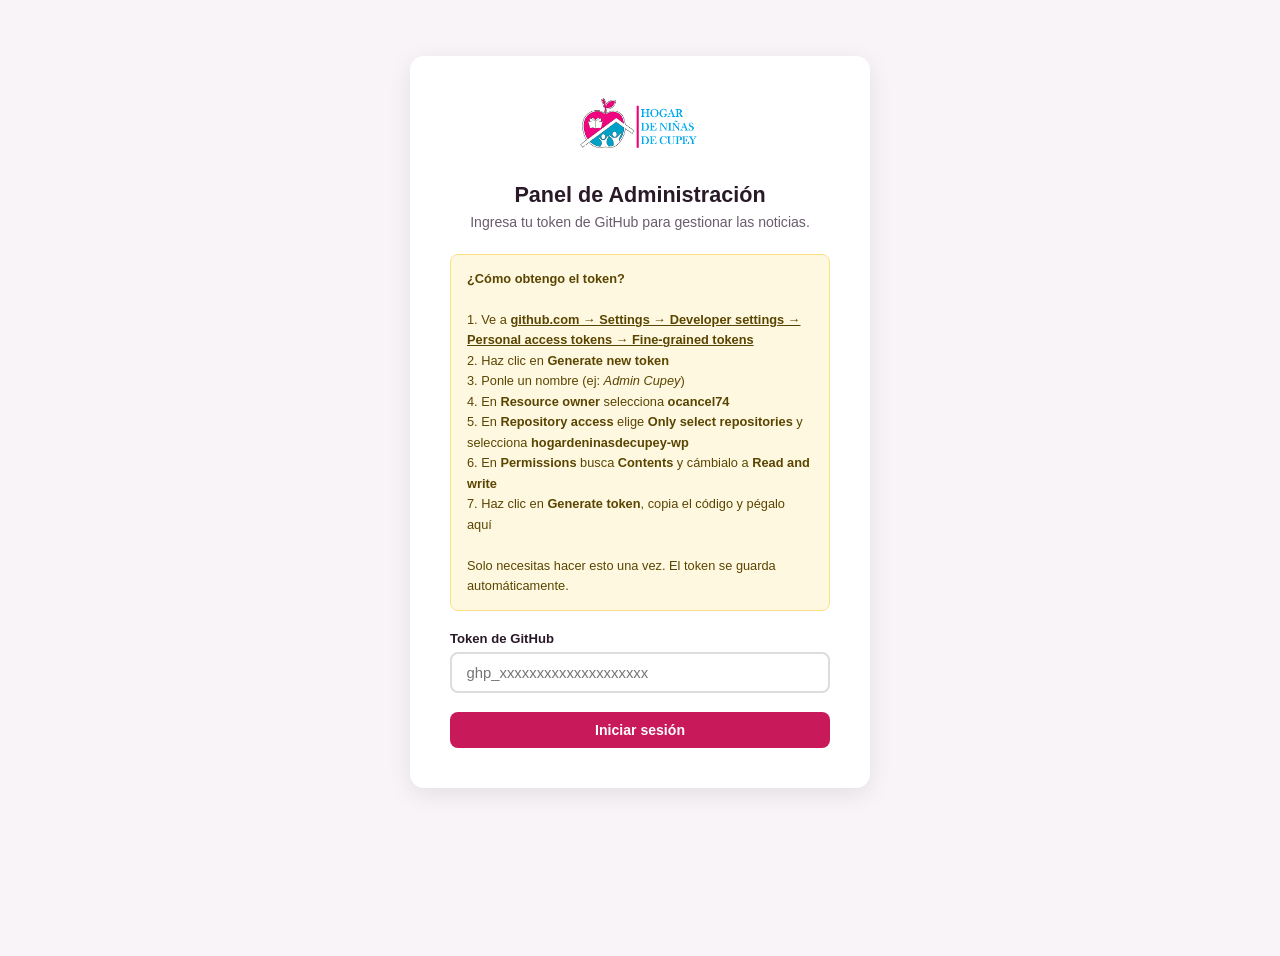
<file: admin/index.html>
<!DOCTYPE html>
<html lang="es">
<head>
  <meta charset="UTF-8">
  <meta name="viewport" content="width=device-width, initial-scale=1.0">
  <title>Panel Admin — Hogar de Niñas Cupey</title>
  <style>
    *, *::before, *::after { box-sizing: border-box; margin: 0; padding: 0; }
    :root {
      --primary:    #c8195a;
      --primary-dk: #a01248;
      --blue:       #1565C0;
      --text:       #2a1a28;
      --muted:      #6b5b6e;
      --light:      #f8f4f8;
      --border:     #ddd;
      --white:      #fff;
      --success:    #2e7d32;
      --error:      #c62828;
    }
    body {
      font-family: -apple-system, BlinkMacSystemFont, 'Segoe UI', sans-serif;
      background: var(--light);
      color: var(--text);
      min-height: 100vh;
    }

    /* ── Header ── */
    .admin-header {
      background: var(--primary);
      color: white;
      padding: 0.9rem 1.5rem;
      display: flex;
      align-items: center;
      justify-content: space-between;
      box-shadow: 0 2px 8px rgba(0,0,0,0.15);
    }
    .admin-header h1 { font-size: 1.05rem; font-weight: 700; }
    .admin-header small { opacity: 0.8; font-size: 0.78rem; display: block; }
    .btn-logout {
      background: rgba(255,255,255,0.18);
      border: 1px solid rgba(255,255,255,0.35);
      color: white;
      padding: 0.4rem 0.9rem;
      border-radius: 6px;
      cursor: pointer;
      font-size: 0.82rem;
      font-weight: 600;
    }
    .btn-logout:hover { background: rgba(255,255,255,0.28); }

    /* ── Main wrap ── */
    .admin-main { max-width: 900px; margin: 0 auto; padding: 2rem 1.5rem; }

    /* ── Buttons ── */
    .btn {
      display: inline-flex; align-items: center; gap: 0.4rem;
      padding: 0.6rem 1.2rem; border-radius: 8px; border: none;
      cursor: pointer; font-size: 0.88rem; font-weight: 600;
      transition: background 0.15s, transform 0.1s; text-decoration: none;
    }
    .btn:active { transform: scale(0.97); }
    .btn--primary { background: var(--primary); color: white; }
    .btn--primary:hover { background: var(--primary-dk); }
    .btn--outline { background: white; color: var(--primary); border: 2px solid var(--primary); }
    .btn--outline:hover { background: #fdf0f5; }
    .btn--danger { background: #ffebee; color: var(--error); border: 1px solid #ffcdd2; }
    .btn--danger:hover { background: #ffcdd2; }
    .btn--ghost { background: transparent; color: var(--muted); border: 1px solid var(--border); }
    .btn--ghost:hover { background: #f0f0f0; }
    .btn--full { width: 100%; justify-content: center; }
    .btn--sm { padding: 0.32rem 0.7rem; font-size: 0.78rem; }

    /* ── Alerts ── */
    .alert {
      padding: 0.75rem 1rem; border-radius: 8px;
      font-size: 0.88rem; margin-bottom: 1rem;
    }
    .alert--success { background: #e8f5e9; color: var(--success); border: 1px solid #c8e6c9; }
    .alert--error   { background: #ffebee; color: var(--error);   border: 1px solid #ffcdd2; }
    .alert--info    { background: #e3f2fd; color: var(--blue);    border: 1px solid #bbdefb; }
    .alert--warn    { background: #fff8e1; color: #5a4500;         border: 1px solid #ffe082; }

    /* ── Login card ── */
    .login-card {
      background: white; border-radius: 14px;
      padding: 2.5rem; max-width: 460px;
      margin: 3.5rem auto;
      box-shadow: 0 6px 24px rgba(0,0,0,0.09);
    }
    .login-card .brand {
      text-align: center; margin-bottom: 1.5rem;
    }
    .login-card .brand img { height: 58px; }
    .login-card h2 { font-size: 1.35rem; text-align: center; margin-bottom: 0.4rem; }
    .login-card .sub { color: var(--muted); font-size: 0.88rem; text-align: center; margin-bottom: 1.5rem; }
    .hint-box {
      background: #fff8e1; border: 1px solid #ffe082;
      border-radius: 8px; padding: 0.85rem 1rem;
      font-size: 0.8rem; color: #5a4500; margin-bottom: 1.25rem; line-height: 1.6;
    }
    .hint-box a { color: #5a4500; font-weight: 700; }

    /* ── Form elements ── */
    .form-group { margin-bottom: 1.2rem; }
    .form-group label {
      display: block; font-weight: 600;
      font-size: 0.82rem; margin-bottom: 0.4rem; color: var(--text);
    }
    .form-group .hint { font-size: 0.76rem; color: var(--muted); margin-top: 0.25rem; }
    .form-group input,
    .form-group select,
    .form-group textarea {
      width: 100%; padding: 0.65rem 0.9rem;
      border: 2px solid var(--border); border-radius: 8px;
      font-size: 0.93rem; font-family: inherit;
      transition: border-color 0.15s; background: white;
    }
    .form-group input:focus,
    .form-group select:focus,
    .form-group textarea:focus { outline: none; border-color: var(--primary); }
    .form-group textarea { resize: vertical; min-height: 80px; }
    .form-row-2 { display: grid; grid-template-columns: 1fr 1fr; gap: 1rem; }
    @media (max-width: 580px) { .form-row-2 { grid-template-columns: 1fr; } }

    /* ── List screen ── */
    .list-header {
      display: flex; align-items: center;
      justify-content: space-between; margin-bottom: 1.5rem;
    }
    .list-header h2 { font-size: 1.35rem; }
    .noticia-card {
      background: white; border-radius: 10px;
      padding: 1rem 1.25rem; margin-bottom: 0.65rem;
      display: flex; align-items: center; gap: 1rem;
      box-shadow: 0 1px 5px rgba(0,0,0,0.07);
      transition: box-shadow 0.15s;
    }
    .noticia-card:hover { box-shadow: 0 3px 14px rgba(0,0,0,0.1); }
    .noticia-card__img {
      width: 72px; height: 56px; object-fit: cover;
      border-radius: 6px; flex-shrink: 0;
    }
    .noticia-card__placeholder {
      width: 72px; height: 56px; background: #f0e8f0;
      border-radius: 6px; display: flex; align-items: center;
      justify-content: center; font-size: 1.6rem; flex-shrink: 0;
    }
    .noticia-card__body { flex: 1; min-width: 0; }
    .noticia-card__title { font-weight: 700; font-size: 0.93rem; margin-bottom: 0.2rem; }
    .noticia-card__meta { font-size: 0.78rem; color: var(--muted); }
    .noticia-card__badge {
      display: inline-block; background: #f3e5f5; color: #7b1fa2;
      font-size: 0.7rem; font-weight: 700; padding: 0.15rem 0.45rem;
      border-radius: 4px; text-transform: uppercase; letter-spacing: 0.04em;
    }
    .noticia-card__actions { display: flex; gap: 0.4rem; flex-shrink: 0; }
    .empty-state { text-align: center; padding: 3rem; color: var(--muted); }
    .empty-state .icon { font-size: 3rem; margin-bottom: 1rem; }

    /* ── Form card ── */
    .form-card {
      background: white; border-radius: 12px;
      padding: 2rem; box-shadow: 0 2px 12px rgba(0,0,0,0.07);
    }
    .form-card h2 {
      font-size: 1.25rem; margin-bottom: 1.5rem;
      padding-bottom: 1rem; border-bottom: 1px solid var(--border);
    }

    /* ── Blocks editor ── */
    .blocks-label { font-weight: 600; font-size: 0.82rem; margin-bottom: 0.75rem; display: block; }
    .block-item {
      background: var(--light); border: 1px solid var(--border);
      border-radius: 8px; padding: 0.9rem; margin-bottom: 0.65rem;
    }
    .block-item__header {
      display: flex; align-items: center; gap: 0.4rem; margin-bottom: 0.65rem;
    }
    .block-tag {
      font-size: 0.72rem; font-weight: 700; text-transform: uppercase;
      letter-spacing: 0.05em; color: var(--primary);
      background: #fdf0f5; padding: 0.18rem 0.5rem; border-radius: 4px;
    }
    .btn-icon {
      background: none; border: none; cursor: pointer;
      color: var(--muted); font-size: 0.9rem; padding: 0.2rem 0.35rem;
      border-radius: 4px; line-height: 1;
    }
    .btn-icon:hover { background: #eee; }
    .btn-remove { margin-left: auto; }
    .btn-remove:hover { background: #ffebee; color: var(--error); }
    .block-item input,
    .block-item textarea {
      width: 100%; padding: 0.5rem 0.7rem;
      border: 1px solid var(--border); border-radius: 6px;
      font-size: 0.9rem; font-family: inherit; background: white;
    }
    .block-item input:focus,
    .block-item textarea:focus { outline: none; border-color: var(--primary); }
    .list-item-row {
      display: flex; gap: 0.4rem; margin-bottom: 0.4rem; align-items: center;
    }
    .list-item-row input { flex: 1; }
    .add-block-btns { display: flex; gap: 0.5rem; flex-wrap: wrap; margin-top: 0.5rem; }

    /* ── Form actions ── */
    .form-actions {
      display: flex; gap: 1rem; justify-content: flex-end;
      margin-top: 1.75rem; padding-top: 1.25rem; border-top: 1px solid var(--border);
    }

    /* ── Spinner ── */
    .spinner {
      display: inline-block; width: 16px; height: 16px;
      border: 2px solid rgba(255,255,255,0.4); border-top-color: white;
      border-radius: 50%; animation: spin 0.6s linear infinite;
    }
    @keyframes spin { to { transform: rotate(360deg); } }

    /* ── Screen management ── */
    .screen { display: none; }
    .screen.active { display: block; }
  </style>
</head>
<body>

<!-- HEADER -->
<header class="admin-header" id="admin-header" style="display:none">
  <div>
    <h1>Panel de Administración</h1>
    <small>Hogar de Niñas Cupey — Noticias</small>
  </div>
  <button class="btn-logout" id="btn-logout">Cerrar sesión</button>
</header>

<!-- ══════════════════ PANTALLA: LOGIN ══════════════════ -->
<div id="screen-login" class="screen active">
  <div class="login-card">
    <div class="brand">
      <img src="../assets/images/Logo.png" alt="Logo" onerror="this.style.display='none'">
    </div>
    <h2>Panel de Administración</h2>
    <p class="sub">Ingresa tu token de GitHub para gestionar las noticias.</p>

    <div class="hint-box">
      <strong>¿Cómo obtengo el token?</strong><br><br>
      1. Ve a <a href="https://github.com/settings/tokens?type=beta" target="_blank">github.com → Settings → Developer settings → Personal access tokens → Fine-grained tokens</a><br>
      2. Haz clic en <strong>Generate new token</strong><br>
      3. Ponle un nombre (ej: <em>Admin Cupey</em>)<br>
      4. En <strong>Resource owner</strong> selecciona <strong>ocancel74</strong><br>
      5. En <strong>Repository access</strong> elige <strong>Only select repositories</strong> y selecciona <strong>hogardeninasdecupey-wp</strong><br>
      6. En <strong>Permissions</strong> busca <strong>Contents</strong> y cámbialo a <strong>Read and write</strong><br>
      7. Haz clic en <strong>Generate token</strong>, copia el código y pégalo aquí<br><br>
      Solo necesitas hacer esto una vez. El token se guarda automáticamente.
    </div>

    <div id="login-alert"></div>

    <div class="form-group">
      <label for="token-input">Token de GitHub</label>
      <input type="password" id="token-input" placeholder="ghp_xxxxxxxxxxxxxxxxxxxx" autocomplete="off" />
    </div>

    <button class="btn btn--primary btn--full" id="btn-login">Iniciar sesión</button>
  </div>
</div>

<!-- ══════════════════ PANTALLA: LISTA ══════════════════ -->
<div id="screen-list" class="screen">
  <div class="admin-main">
    <div id="list-alert"></div>
    <div class="list-header">
      <h2>Noticias y Eventos</h2>
      <button class="btn btn--primary" id="btn-nueva">＋ Nueva Noticia</button>
    </div>
    <div id="noticias-list"></div>
  </div>
</div>

<!-- ══════════════════ PANTALLA: FORMULARIO ══════════════════ -->
<div id="screen-form" class="screen">
  <div class="admin-main">
    <div class="form-card">
      <h2 id="form-title">Nueva Noticia</h2>
      <div id="form-alert"></div>

      <div class="form-row-2">
        <div class="form-group">
          <label for="f-titulo">Título *</label>
          <input type="text" id="f-titulo" placeholder="Ej: Graduación Clase 2025" />
        </div>
        <div class="form-group">
          <label for="f-categoria">Categoría</label>
          <select id="f-categoria">
            <option value="Evento">Evento</option>
            <option value="Logros">Logros</option>
            <option value="Programas">Programas</option>
            <option value="Comunidad">Comunidad</option>
            <option value="Noticias">Noticias</option>
          </select>
        </div>
      </div>

      <div class="form-row-2">
        <div class="form-group">
          <label for="f-fecha">Fecha del evento / noticia</label>
          <input type="date" id="f-fecha" />
        </div>
        <div class="form-group">
          <label for="f-imagen">Foto principal</label>
          <input type="text" id="f-imagen" placeholder="assets/images/noticias/foto.jpg" />
          <p class="hint">Sube la foto a la carpeta <code>assets/images/noticias/</code> en GitHub y escribe el nombre aquí.</p>
        </div>
      </div>

      <div class="form-group">
        <label for="f-descripcion">Descripción corta *</label>
        <textarea id="f-descripcion" rows="3"
          placeholder="Resumen que aparece en la tarjeta de noticias (1-2 oraciones máximo)..."></textarea>
      </div>

      <!-- BLOQUES DE CONTENIDO -->
      <div style="margin-bottom:1.25rem">
        <span class="blocks-label">Contenido del artículo completo</span>
        <p style="font-size:0.8rem;color:var(--muted);margin-bottom:0.75rem">
          Este contenido aparece cuando el lector hace clic en "Leer más".
          Puedes agregar párrafos, subtítulos y listas.
        </p>
        <div id="blocks-container"></div>
        <div class="add-block-btns">
          <button class="btn btn--ghost btn--sm" onclick="addBlock('parrafo')">＋ Párrafo</button>
          <button class="btn btn--ghost btn--sm" onclick="addBlock('subtitulo')">＋ Subtítulo</button>
          <button class="btn btn--ghost btn--sm" onclick="addBlock('lista')">＋ Lista</button>
        </div>
      </div>

      <div class="form-actions">
        <button class="btn btn--ghost" id="btn-cancelar">Cancelar</button>
        <button class="btn btn--primary" id="btn-guardar">
          <span id="btn-guardar-text">Guardar noticia</span>
        </button>
      </div>
    </div>
  </div>
</div>

<!-- ══════════════════ SCRIPT ══════════════════ -->
<script>
'use strict';

const REPO = 'ocancel74/hogardeninasdecupey-wp';
const FILE = 'data/content.json';
const API  = 'https://api.github.com';

let token       = localStorage.getItem('gh_admin_token') || '';
let contentData = null;
let fileSha     = null;
let editingIdx  = null;
let blocks      = [];

// ─── Base64 unicode-safe ───
const toB64   = s => btoa(unescape(encodeURIComponent(s)));
const fromB64 = s => decodeURIComponent(escape(atob(s.replace(/\n/g, ''))));

// ─── GitHub API helper ───
async function ghFetch(path, opts = {}) {
  const r = await fetch(API + path, {
    ...opts,
    headers: {
      'Authorization': `token ${token}`,
      'Accept': 'application/vnd.github.v3+json',
      'Content-Type': 'application/json',
      ...(opts.headers || {})
    }
  });
  const json = await r.json().catch(() => ({}));
  if (!r.ok) throw new Error(json.message || `Error HTTP ${r.status}`);
  return json;
}

async function loadContent() {
  const d    = await ghFetch(`/repos/${REPO}/contents/${FILE}`);
  fileSha     = d.sha;
  contentData = JSON.parse(fromB64(d.content));
}

async function saveContent(msg) {
  await ghFetch(`/repos/${REPO}/contents/${FILE}`, {
    method: 'PUT',
    body: JSON.stringify({
      message: msg,
      content: toB64(JSON.stringify(contentData, null, 2)),
      sha: fileSha
    })
  });
  await loadContent(); // refresh SHA
}

// ─── Screen helpers ───
function showScreen(id) {
  document.querySelectorAll('.screen').forEach(s => s.classList.remove('active'));
  document.getElementById(id).classList.add('active');
  document.getElementById('admin-header').style.display =
    id === 'screen-login' ? 'none' : 'flex';
  window.scrollTo(0, 0);
}

function showAlert(containerId, msg, type = 'error') {
  const el = document.getElementById(containerId);
  el.innerHTML = `<div class="alert alert--${type}">${msg}</div>`;
  if (type === 'success') setTimeout(() => { el.innerHTML = ''; }, 7000);
}
function clearAlert(id) { document.getElementById(id).innerHTML = ''; }

// ─── Login ───
document.getElementById('btn-login').addEventListener('click', async () => {
  const val = document.getElementById('token-input').value.trim();
  if (!val) { showAlert('login-alert', 'Por favor ingresa el token de GitHub.'); return; }
  token = val;
  const btn = document.getElementById('btn-login');
  btn.innerHTML = '<span class="spinner"></span> Verificando...';
  btn.disabled = true;
  try {
    await loadContent();
    localStorage.setItem('gh_admin_token', token);
    showScreen('screen-list');
    renderList();
  } catch (e) {
    showAlert('login-alert', `No se pudo iniciar sesión: ${e.message}. Verifica que el token sea correcto y tenga permisos de <strong>repo</strong>.`);
  } finally {
    btn.innerHTML = 'Iniciar sesión';
    btn.disabled = false;
  }
});

document.getElementById('token-input').addEventListener('keydown', e => {
  if (e.key === 'Enter') document.getElementById('btn-login').click();
});

document.getElementById('btn-logout').addEventListener('click', () => {
  localStorage.removeItem('gh_admin_token');
  token = '';
  contentData = null;
  document.getElementById('token-input').value = '';
  showScreen('screen-login');
});

// ─── Noticias list ───
function getNoticias() {
  return (contentData?.es?.noticias?.eventos) || [];
}

function formatDate(dateStr) {
  if (!dateStr) return '';
  const d = new Date(dateStr + 'T00:00:00');
  return d.toLocaleDateString('es-PR', { year: 'numeric', month: 'long', day: 'numeric' });
}

function renderList() {
  const eventos = getNoticias();
  const container = document.getElementById('noticias-list');
  if (!eventos.length) {
    container.innerHTML = `
      <div class="empty-state">
        <div class="icon">📰</div>
        <p>No hay noticias todavía.<br>Haz clic en <strong>+ Nueva Noticia</strong> para agregar la primera.</p>
      </div>`;
    return;
  }
  container.innerHTML = eventos.map((e, i) => `
    <div class="noticia-card">
      ${e.imagen
        ? `<img class="noticia-card__img" src="../${e.imagen}" alt=""
             onerror="this.outerHTML='<div class=\\'noticia-card__placeholder\\'>📸</div>'">`
        : `<div class="noticia-card__placeholder">📸</div>`}
      <div class="noticia-card__body">
        <div class="noticia-card__title">${e.titulo || '(Sin título)'}</div>
        <div class="noticia-card__meta">
          ${formatDate(e.fecha)}
          ${e.categoria ? `&nbsp;·&nbsp;<span class="noticia-card__badge">${e.categoria}</span>` : ''}
        </div>
      </div>
      <div class="noticia-card__actions">
        <button class="btn btn--outline btn--sm" onclick="openForm(${i})">✏️ Editar</button>
        <button class="btn btn--danger btn--sm"  onclick="confirmDelete(${i})">🗑 Eliminar</button>
      </div>
    </div>
  `).join('');
}

document.getElementById('btn-nueva').addEventListener('click', () => openForm(null));

// ─── Delete ───
window.confirmDelete = async function(idx) {
  const e = getNoticias()[idx];
  if (!confirm(`¿Eliminar la noticia "${e.titulo}"?\n\nEsta acción no se puede deshacer.`)) return;
  try {
    contentData.es.noticias.eventos.splice(idx, 1);
    if (contentData.en?.noticias?.eventos) contentData.en.noticias.eventos.splice(idx, 1);
    await saveContent(`Eliminar noticia: ${e.titulo}`);
    renderList();
    showAlert('list-alert', `✅ Noticia "${e.titulo}" eliminada. El sitio se actualizará en 1-2 minutos.`, 'success');
  } catch(e2) {
    await loadContent();
    showAlert('list-alert', `❌ Error al eliminar: ${e2.message}`);
  }
};

// ─── Form ───
window.openForm = function(idx) {
  editingIdx = idx;
  clearAlert('form-alert');

  if (idx === null) {
    document.getElementById('form-title').textContent = 'Nueva Noticia';
    document.getElementById('f-titulo').value      = '';
    document.getElementById('f-fecha').value       = new Date().toISOString().split('T')[0];
    document.getElementById('f-descripcion').value = '';
    document.getElementById('f-imagen').value      = '';
    document.getElementById('f-categoria').value   = 'Evento';
    blocks = [];
  } else {
    const e = getNoticias()[idx];
    document.getElementById('form-title').textContent = 'Editar Noticia';
    document.getElementById('f-titulo').value      = e.titulo      || '';
    document.getElementById('f-fecha').value       = e.fecha       || '';
    document.getElementById('f-descripcion').value = e.descripcion || '';
    document.getElementById('f-imagen').value      = e.imagen      || '';
    document.getElementById('f-categoria').value   = e.categoria   || 'Evento';
    blocks = JSON.parse(JSON.stringify(e.cuerpo || []));
  }

  renderBlocks();
  showScreen('screen-form');
};

document.getElementById('btn-cancelar').addEventListener('click', () => showScreen('screen-list'));

// ─── Blocks editor ───
function slugify(str) {
  return str.toLowerCase()
    .replace(/[áàäâ]/g,'a').replace(/[éèëê]/g,'e')
    .replace(/[íìïî]/g,'i').replace(/[óòöô]/g,'o')
    .replace(/[úùüû]/g,'u').replace(/ñ/g,'n')
    .replace(/[^a-z0-9\s-]/g,'').trim().replace(/\s+/g,'-');
}

function renderBlocks() {
  const c = document.getElementById('blocks-container');
  if (!blocks.length) {
    c.innerHTML = '';
    return;
  }
  c.innerHTML = blocks.map((b, i) => buildBlockHTML(b, i)).join('');
}

function buildBlockHTML(block, i) {
  const labels = { parrafo: 'Párrafo', subtitulo: 'Subtítulo', lista: 'Lista' };
  let inner = '';

  if (block.tipo === 'parrafo') {
    const txt = (block.texto || '').replace(/"/g, '&quot;');
    inner = `<textarea rows="3" placeholder="Escribe el párrafo aquí..."
      onchange="blocks[${i}].texto=this.value">${block.texto || ''}</textarea>`;
  } else if (block.tipo === 'subtitulo') {
    const txt = (block.texto || '').replace(/"/g, '&quot;');
    inner = `<input type="text" placeholder="Título de la sección"
      value="${txt}" onchange="blocks[${i}].texto=this.value" />`;
  } else if (block.tipo === 'lista') {
    const items = block.items || [];
    inner = `
      <div id="lista-${i}">
        ${items.map((it, j) => `
          <div class="list-item-row">
            <input type="text" value="${it.replace(/"/g,'&quot;')}"
              placeholder="Elemento de lista"
              onchange="blocks[${i}].items[${j}]=this.value" />
            <button class="btn-icon btn-remove" onclick="removeListItem(${i},${j})">✕</button>
          </div>`).join('')}
      </div>
      <button class="btn btn--ghost btn--sm" style="margin-top:0.4rem"
        onclick="addListItem(${i})">＋ Agregar elemento</button>`;
  }

  return `
    <div class="block-item">
      <div class="block-item__header">
        <span class="block-tag">${labels[block.tipo] || block.tipo}</span>
        <button class="btn-icon" onclick="moveBlock(${i},-1)" title="Subir">↑</button>
        <button class="btn-icon" onclick="moveBlock(${i}, 1)" title="Bajar">↓</button>
        <button class="btn-icon btn-remove" onclick="removeBlock(${i})">✕ Eliminar bloque</button>
      </div>
      ${inner}
    </div>`;
}

window.addBlock = function(tipo) {
  blocks.push(tipo === 'lista' ? { tipo, items: [''] } : { tipo, texto: '' });
  renderBlocks();
};
window.removeBlock = function(i) { blocks.splice(i,1); renderBlocks(); };
window.moveBlock   = function(i, dir) {
  const j = i + dir;
  if (j < 0 || j >= blocks.length) return;
  [blocks[i], blocks[j]] = [blocks[j], blocks[i]];
  renderBlocks();
};
window.addListItem    = function(i) { blocks[i].items.push(''); renderBlocks(); };
window.removeListItem = function(i, j) { blocks[i].items.splice(j,1); renderBlocks(); };

// Read latest textarea/input values from DOM before saving
function readBlocksFromDOM() {
  document.querySelectorAll('#blocks-container .block-item').forEach((el, i) => {
    if (!blocks[i]) return;
    if (blocks[i].tipo === 'parrafo' || blocks[i].tipo === 'subtitulo') {
      const inp = el.querySelector('textarea, input[type="text"]');
      if (inp) blocks[i].texto = inp.value;
    } else if (blocks[i].tipo === 'lista') {
      const inputs = el.querySelectorAll('input[type="text"]');
      blocks[i].items = Array.from(inputs).map(inp => inp.value).filter(v => v.trim());
    }
  });
}

// ─── Save ───
document.getElementById('btn-guardar').addEventListener('click', async () => {
  const titulo      = document.getElementById('f-titulo').value.trim();
  const descripcion = document.getElementById('f-descripcion').value.trim();

  if (!titulo)      { showAlert('form-alert', '⚠️ El título es obligatorio.'); return; }
  if (!descripcion) { showAlert('form-alert', '⚠️ La descripción corta es obligatoria.'); return; }

  readBlocksFromDOM();

  const noticia = {
    titulo,
    slug:        slugify(titulo),
    fecha:       document.getElementById('f-fecha').value,
    descripcion,
    imagen:      document.getElementById('f-imagen').value.trim(),
    categoria:   document.getElementById('f-categoria').value,
    cuerpo:      blocks.filter(b =>
      b.tipo === 'lista' ? (b.items && b.items.some(i => i.trim())) : b.texto?.trim()
    )
  };

  const btn  = document.getElementById('btn-guardar');
  const text = document.getElementById('btn-guardar-text');
  btn.disabled = true;
  text.innerHTML = '<span class="spinner"></span> Guardando...';

  try {
    const esEvts = contentData.es.noticias.eventos;
    if (!contentData.en.noticias) contentData.en.noticias = { eventos: [] };
    const enEvts = contentData.en.noticias.eventos;

    if (editingIdx === null) {
      esEvts.unshift(noticia);
      enEvts.unshift({ ...noticia });
    } else {
      esEvts[editingIdx] = noticia;
      if (enEvts[editingIdx] !== undefined) enEvts[editingIdx] = { ...noticia };
    }

    const action = editingIdx === null ? 'Agregar' : 'Editar';
    await saveContent(`${action} noticia: ${titulo}`);
    showScreen('screen-list');
    renderList();
    showAlert('list-alert', `✅ Noticia "${titulo}" guardada. El sitio se actualizará en 1-2 minutos.`, 'success');
  } catch (e) {
    showAlert('form-alert', `❌ Error al guardar: ${e.message}`);
  } finally {
    btn.disabled = false;
    text.textContent = 'Guardar noticia';
  }
});

// ─── Auto-login if token saved ───
(async () => {
  if (!token) return;
  try {
    await loadContent();
    showScreen('screen-list');
    renderList();
  } catch {
    localStorage.removeItem('gh_admin_token');
    token = '';
  }
})();
</script>
</body>
</html>
</file>
